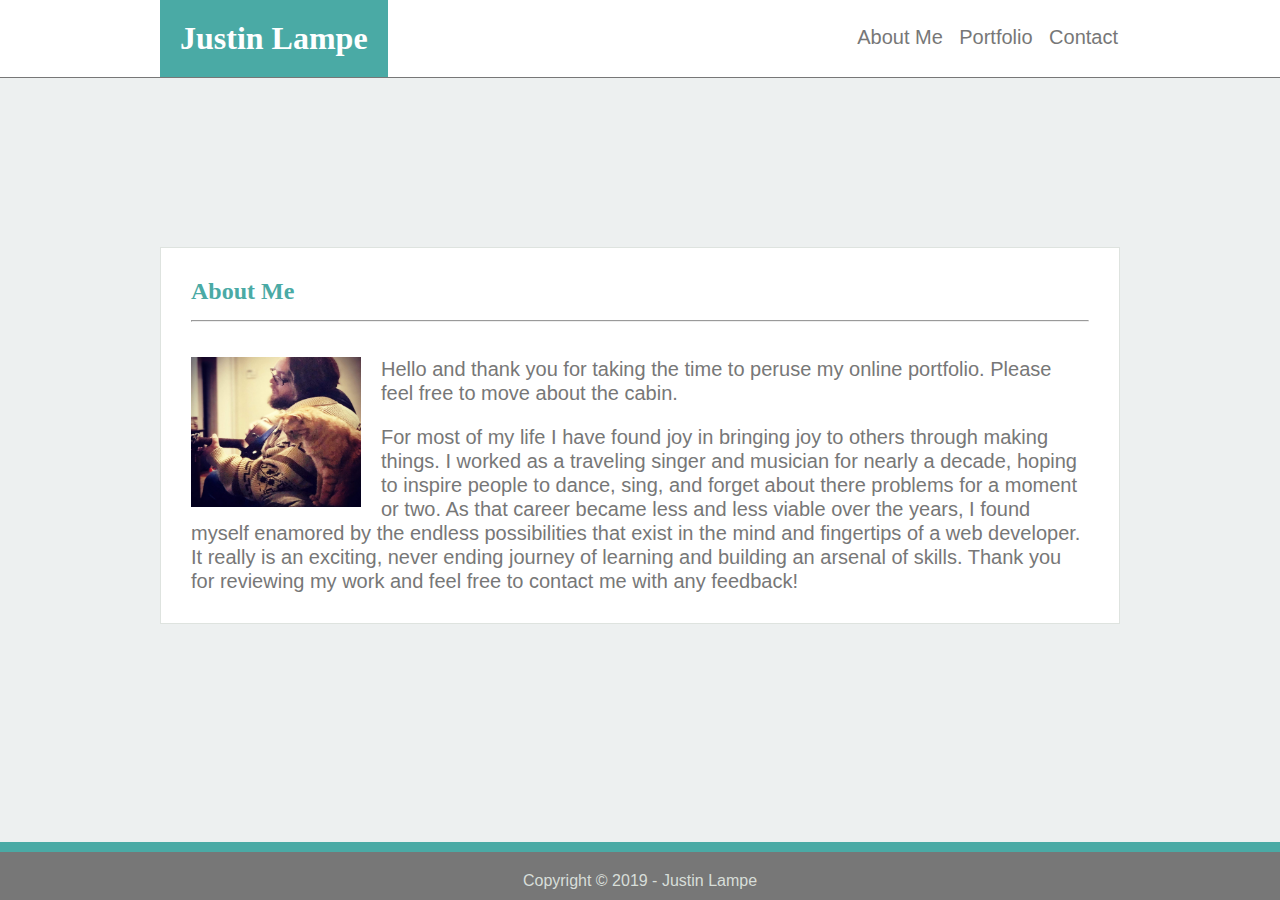
<file: index.html>
<!DOCTYPE html>
<!--[if lt IE 7]>      <html class="no-js lt-ie9 lt-ie8 lt-ie7"> <![endif]-->
<!--[if IE 7]>         <html class="no-js lt-ie9 lt-ie8"> <![endif]-->
<!--[if IE 8]>         <html class="no-js lt-ie9"> <![endif]-->
<!--[if gt IE 8]><!-->
<html class="no-js">
<!--<![endif]-->

<head>
    <meta charset="utf-8">
    <meta http-equiv="X-UA-Compatible" content="IE=edge">
    <title>Basic Portfolio</title>
    <meta name="description" content="">
    <meta name="viewport" content="width=device-width, initial-scale=1">
    <link rel="stylesheet" href="assets/css/style1.css">
</head>

<body>
    <!--[if lt IE 7]>
            <p class="browsehappy">You are using an <strong>outdated</strong> browser. Please <a href="#">upgrade your browser</a> to improve your experience.</p>
        <![endif]-->
    <header>
        <div class="alignment">
            <h1 id="header-name">Justin Lampe</h1>


            <nav>

                <a href="index.html" class="nav-link">About Me</a>
                <a href="portfolio.html" class="nav-link">Portfolio</a>
                <a href="contact.html" class="nav-link">Contact</a>

            </nav>
        </div>
    </header>

    <div id="container">

        <h2>About Me</h2>

        <hr>

        <section>

            <img src="assets/img/me_simba.jpg" id="imgofme" alt="A picture of Justin with his magnificent cat.">

            <p class="about-me-p">Hello and thank you for taking the time to peruse my online portfolio. Please feel
                free to move about the cabin.</p>
            <p class="about-me-p">For most of my life I have found joy in bringing joy to others through making things.
                I worked as a traveling singer and musician for nearly a decade, hoping to inspire people to dance,
                sing, and forget about there problems for a moment or two. As that career became less and less viable
                over the years, I found myself enamored by the endless possibilities that exist in the mind and
                fingertips of a web developer. It really is an exciting, never ending journey of learning and building
                an arsenal of skills. Thank you for reviewing my work and feel free to contact me with any feedback!</p>

        </section>

    </div>

    <div class="push">

    </div>

    <footer>

        Copyright © 2019 - Justin Lampe

    </footer>

    <script src="" async defer></script>
</body>

</html>
</file>
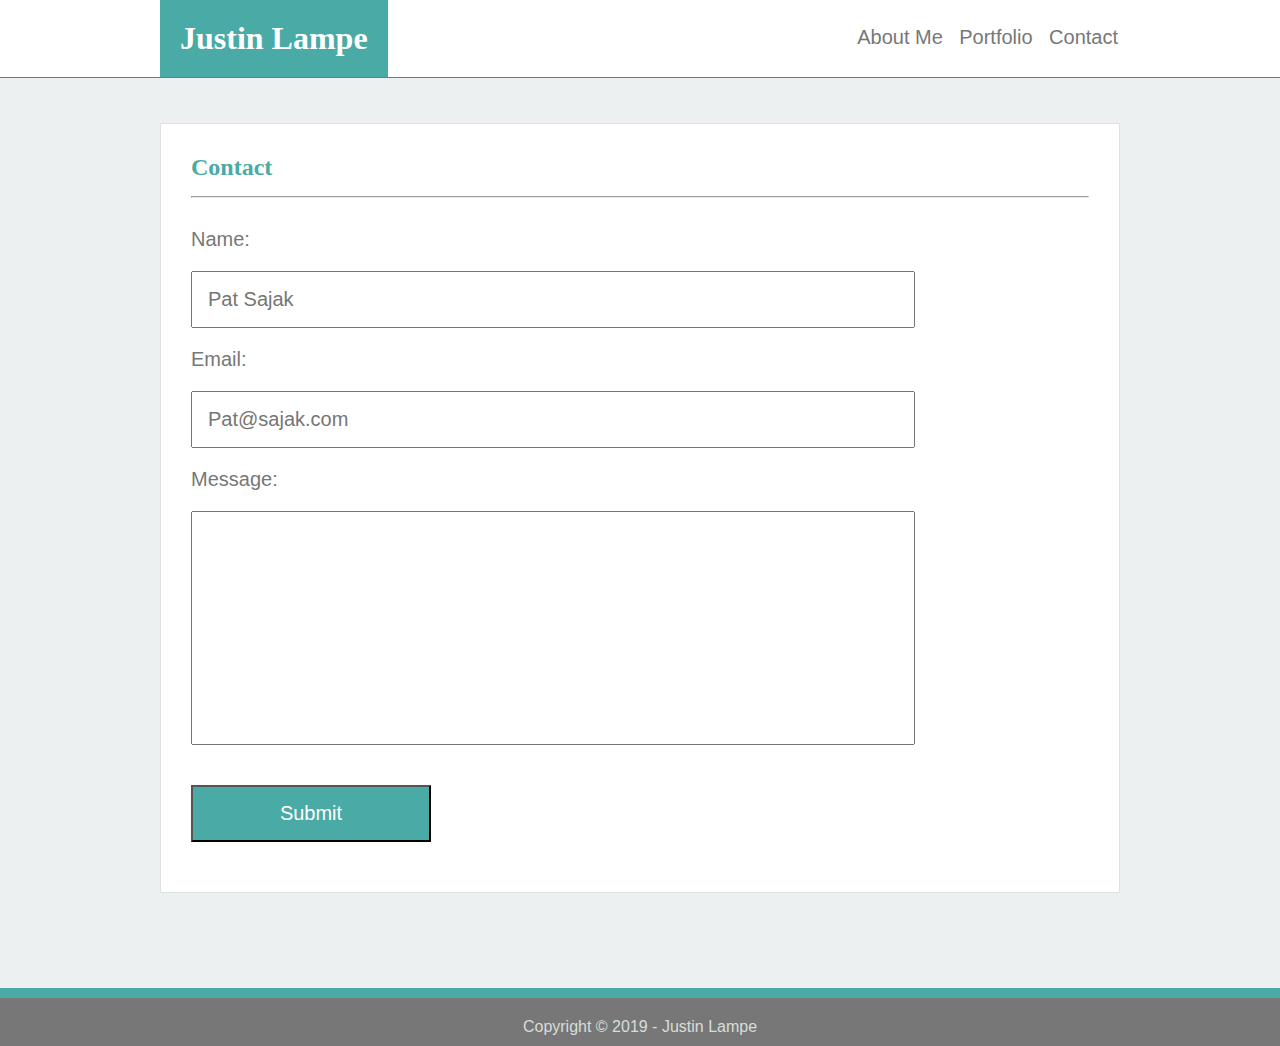
<file: contact.html>
<!DOCTYPE html>
<!--[if lt IE 7]>      <html class="no-js lt-ie9 lt-ie8 lt-ie7"> <![endif]-->
<!--[if IE 7]>         <html class="no-js lt-ie9 lt-ie8"> <![endif]-->
<!--[if IE 8]>         <html class="no-js lt-ie9"> <![endif]-->
<!--[if gt IE 8]><!--> <html class="no-js"> <!--<![endif]-->
    <head>
        <meta charset="utf-8">
        <meta http-equiv="X-UA-Compatible" content="IE=edge">
        <title>Basic Portfolio</title>
        <meta name="description" content="">
        <meta name="viewport" content="width=device-width, initial-scale=1">
        <link rel="stylesheet" href="assets/css/style1.css">
    </head>
    <body>
        <!--[if lt IE 7]>
            <p class="browsehappy">You are using an <strong>outdated</strong> browser. Please <a href="#">upgrade your browser</a> to improve your experience.</p>
        <![endif]-->
        <header>
            <div class="alignment">

                <h1 id="header-name">Justin Lampe</h1>

                <nav>

                    <a href="index.html" class="nav-link">About Me</a>
                    <a href="portfolio.html" class="nav-link">Portfolio</a>
                    <a href="contact.html" class="nav-link">Contact</a>

                </nav>
            </div>
        </header>

        <div id="container">

            <h2>Contact</h2>

            <hr>

            <form>
                <label for="name">Name:</label>
                <input type="text" class="text" placeholder="Pat Sajak">
                <br>
                <label for="email">Email:</label>
                <input type="text" class="text" placeholder="Pat@sajak.com">
                <br>
                <label for="Message">Message:</label>
                <input type="textarea">
                <input type="submit" value="Submit" id="submit">
            </form>

        </div>        

        <div class="push">
            
        </div>

        <footer>

            Copyright © 2019 - Justin Lampe

        </footer>


        
        <script src="" async defer></script>
    </body>
</html>
</file>
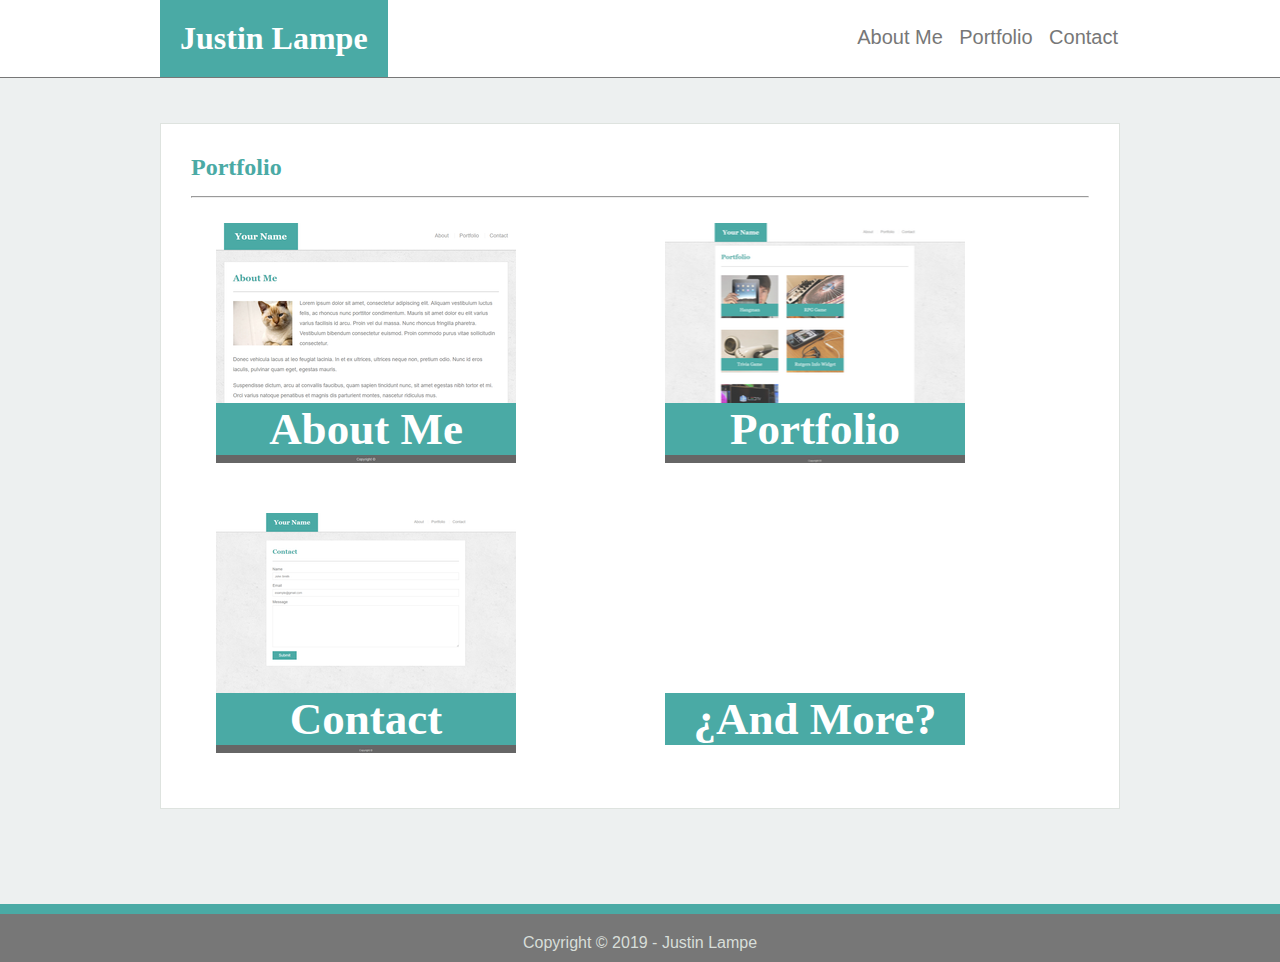
<file: portfolio.html>
<!DOCTYPE html>
<!--[if lt IE 7]>      <html class="no-js lt-ie9 lt-ie8 lt-ie7"> <![endif]-->
<!--[if IE 7]>         <html class="no-js lt-ie9 lt-ie8"> <![endif]-->
<!--[if IE 8]>         <html class="no-js lt-ie9"> <![endif]-->
<!--[if gt IE 8]><!--> <html class="no-js"> <!--<![endif]-->
    <head>
        <meta charset="utf-8">
        <meta http-equiv="X-UA-Compatible" content="IE=edge">
        <title>Basic Portfolio</title>
        <meta name="description" content="">
        <meta name="viewport" content="width=device-width, initial-scale=1">
        <link rel="stylesheet" href="assets/css/style1.css">
    </head>
    <body>
        <!--[if lt IE 7]>
            <p class="browsehappy">You are using an <strong>outdated</strong> browser. Please <a href="#">upgrade your browser</a> to improve your experience.</p>
        <![endif]-->
        <header>
            <div class="alignment">

                <h1 id="header-name">Justin Lampe</h1>

                <nav>

                    <a href="index.html" class="nav-link">About Me</a>
                    <a href="portfolio.html" class="nav-link">Portfolio</a>
                    <a href="contact.html" class="nav-link">Contact</a>

                </nav>
            </div>
        </header>

        <div id="container">

                <h2>Portfolio</h2>

                <hr>

                <div class="grid-container">
                    
                        <div class="grid-item">
                            <h2 class="text-drop"><a href="index.html">About Me</a></h2>
                        </div>
                        <div class="grid-item">
                            <h2 class="text-drop"><a href="portfolio.html">Portfolio</a></h2>
                        </div>
                        <div class="grid-item">
                            <h2 class="text-drop"><a href="contact.html">Contact</a></h2>
                        </div>
                        <div class="grid-item">
                            <h2 class="text-drop"><a href="https://giphy.com/gifs/throwback-rick-roll-astley-5kq0GCjHA8Rwc/fullscreen" target="_blank">¿And More?</a></h2>
                        </div>
                </div>        

        </div>

        <div class="push">

        </div>

        <footer>

            Copyright © 2019 - Justin Lampe

        </footer>



        <script src="" async defer></script>
    </body>
</html>
</file>
<file: assets/css/style1.css>
/*Master Styles */

* {
    padding: 0;
    margin: 0;
}

body {
    font-family: 'Arial', 'Helvetica Neue', Helvetica, sans-serif;
    color: #777;
    background-color: #edf0f0;
    height: 100%;
    display: flex;
    flex-direction: column;
    min-height: 100vh;
}

header {
    /* padding-bottom: 2px; */
    border-bottom: 1px solid #777;
    background-color: #fff;
    margin-bottom: 45px;
}

.alignment {
    width: 960px;
    margin: 0 auto;
    box-sizing: border-box;
}

#header-name {
    background-color: #4aaaa5;
    color: #fff;
    padding: 20px;
    float: left
}

nav {
    margin-top: 1.6em;
    margin-right: 2px;
    float: right;
}

.nav-link{
    margin-right: 12px;
    font-size: 20px;
}

.nav-link:nth-of-type(3) {
    margin-right: 0;
}
.nav-link:hover {
    text-decoration: underline;
}

a {
    text-decoration: none;
    color: #777;
}

h1, h2, h3 {
    font-family: 'Georgia', Times, Times New Roman, serif;
}

#container {
   margin: auto;
   width: 960px;
   border: 1px solid #dee3df;
   background-color: #fff;
   padding: 30px;
   box-sizing: border-box;
}

section {
    margin-top: 15px;
    line-height: 1.5em;
}

h2 {
    margin-bottom: 15px;
    color: #4aaaa5;
}

.push {
    height: 50px;
}

footer {
    text-align: center;
    border-top: 10px solid #4aaaa5;
    background-color: #777;
    color: #d7ded9;
    margin-top: 45px;
    padding-top: 20px;
    padding-bottom: 10px;
}

/* About Me Styles */

#imgofme {
    width: 170px;
    height: 150px;
    float: left;
    padding: 20px 20px 10px 0px;
}

.about-me-p {
    padding-top: 20px;
    font-size: 20px;
}

/* Portfolio Styles */

.grid-container {
    display: grid;
    grid-template-columns: 50% 50%;
    /* justify-items: center; */
}

.grid-item {
    width: 300px;
    height: 240px;
    margin: 25px;
    font-size: 30px;
    background-image: url('../img/portfolio-about-me.png');
    background-position: center;
}

.grid-item:nth-of-type(2) {
    background-image: url('../img/portfolio-gallery.png');
}

.grid-item:nth-of-type(3) {
    background-image: url('../img/portfolio-contact.png');
}

.grid-item:nth-of-type(4) {
    background-image: url('https://emojipedia-us.s3.dualstack.us-west-1.amazonaws.com/socialmedia/apple/225/black-question-mark-ornament_2753.png');
}

.text-drop {
    margin-top: 180px;
    background-color: #4aaaa5;
    color: white;
    text-align: center;
}

.text-drop a {
    text-decoration: none;
    color: white;
}

.text-drop a:hover {
    color:#d1e687;
    transition: all .4s ease;
    -webkit-text-stroke-width: 1px;
   -webkit-text-stroke-color: #b8c7e0;
}

/* Contact Form Styles */

form {
    font-size: 20px;
    margin-top: 30px;
}

form input {
    font-size: 20px;
    width: 34.5em;
    margin: 20px 0px 20px 0px;
    padding: 15px;
}

form input:nth-of-type(3) {
    height: 200px;
}

label {
    display: block;
}

#submit {
    display: block;
    background-color: #4aaaa5;
    color: white;
    width: 12em;
}

#submit:hover {
    background-color: white;
    color: #4aaaa5;
    transition: all .4s ease;
    font-weight: bold;
    border: 2px solid #4aaaa5;
}
/* Media Queries */

@media screen and (max-width: 980px) {
    /* Master & About Me */

    .alignment {
        width: 760px;
    }

    #container {
        width: 760px;
    }

    /* Contact Form */

    form input {
        width: 29.5em;
    }

  }

  @media screen and (max-width: 768px) {
    /* Master & About Me */

    .alignment {
        width: 600px;
    }

    #container {
        width: 600px;
    }

    #imgofme {
        width: 300px;
        height: 270px;
    }

    /* Portfolio */

    .grid-container {
        justify-items: center;
    }

    .grid-item {
        width: 250px;
        height: 190px;
        margin: 25px;
        font-size: 24px;
    }

    .text-drop {
        margin-top: 140px;
    }

    /* Contact Form */

    form input {
        width: 25.5em;
    }

  }

  @media screen and (max-width: 640px) {

    /* Master & About Me */

    .alignment {
        width: 100%;
        padding: 0;
    }

    header {
        padding-right: 41px;
    }

    #header-name, nav {
        width: 100%;
        float: none;
        text-align: center;
        margin: 0 auto;
    }

    h2 {
        text-align: center;
        font-size: 32px;
    }

    nav {
        padding: 20px;
    }

    .nav-link {
        margin: 3px;
    }

    #container {
        width: 395px;
    }

    #imgofme {
        float: none;
        width: 392px;
        height: 350px;
    }

    /* Portfolio */

    .grid-container {
        display: grid;
        grid-template-columns: 100%;
        justify-items: center;
    }

    .grid-item {
        width: 300px;
        height: 240px;
        margin: 25px;
        font-size: 30px;
    }

    .text-drop {
        margin-top: 180px;
    }

    /* Contact Form */

    form input {
        width: 15em;
    }

    #submit {
        width: 18.5em;
        margin-left: 15px;
    }

  }
</file>
